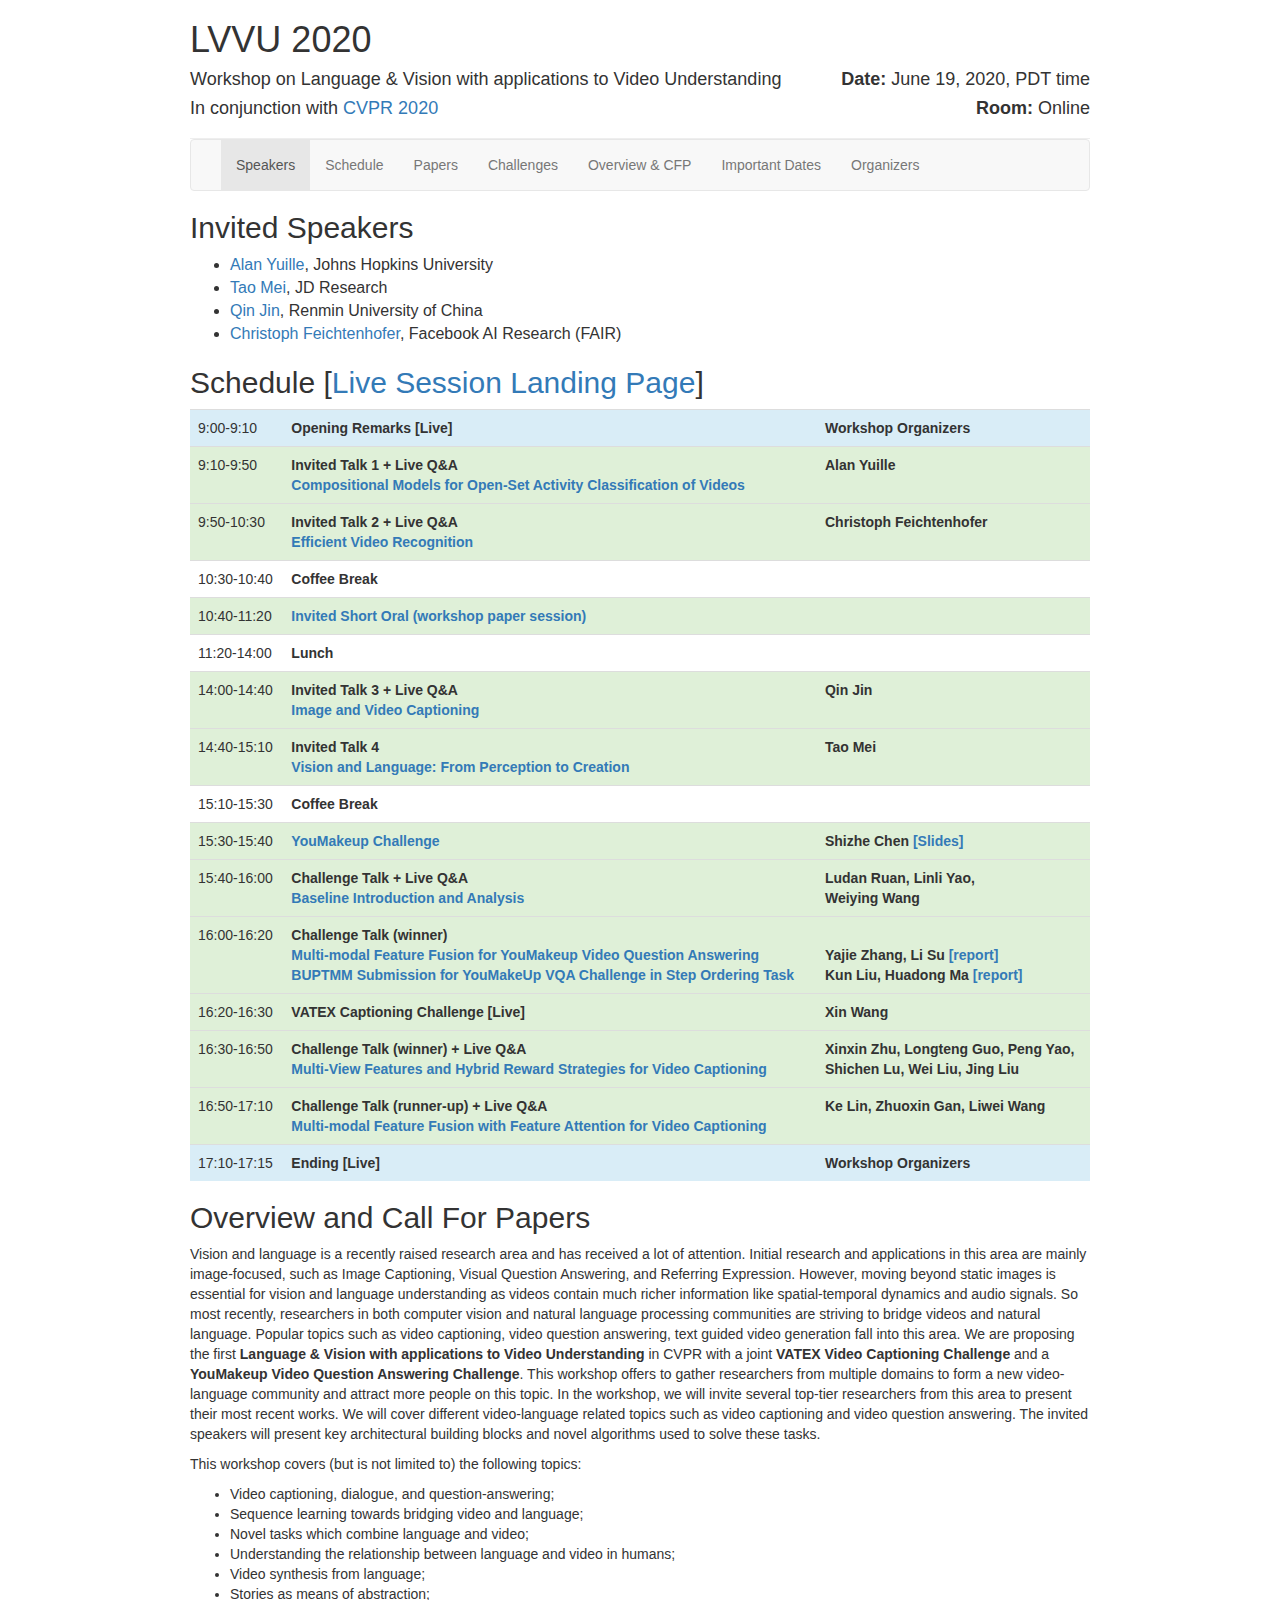
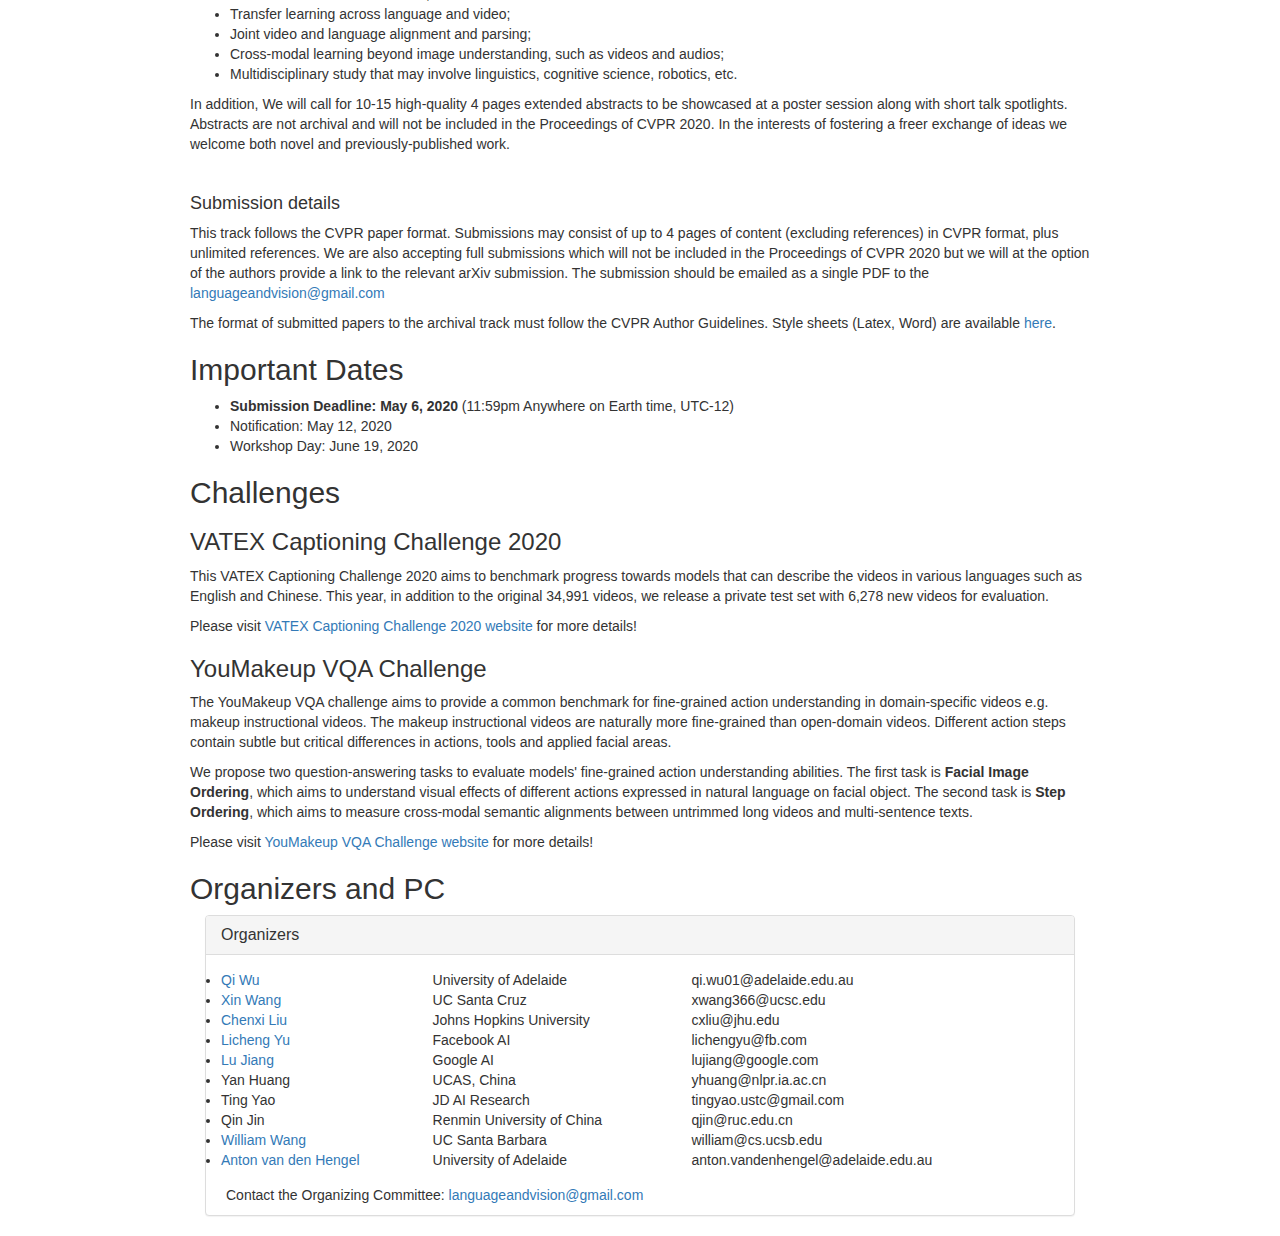
<file: index.html>
<!DOCTYPE html>
    <meta charset="UTF-8">
  <title>LVVU 2020</title>

  <meta name="viewport" content="width=device-width, initial-scale=1">
  <link rel="stylesheet" href="https://maxcdn.bootstrapcdn.com/bootstrap/3.3.7/css/bootstrap.min.css">
  <script src="https://ajax.googleapis.com/ajax/libs/jquery/3.3.1/jquery.min.js"></script>
  <script src="https://maxcdn.bootstrapcdn.com/bootstrap/3.3.7/js/bootstrap.min.js"></script>
  </head>
  <body>

  <section class="page-header" style="width:900px;margin: auto; background-color:white">

      <h1 class="project-name">LVVU 2020</h1>
      <h4 class="project-tagline">Workshop on Language & Vision with applications to Video Understanding<div style="float: right; clear: right;"><b>Date:</b> June 19, 2020, PDT time</div> </h4>
<h4  class="project-tagline">In conjunction with <a href="http://cvpr2020.thecvf.com/">CVPR 2020</a> <div style="float: right; clear: right;"><b>Room:</b> Online</div> </h4>
<!-- <br>&nbsp;&nbsp;&nbsp;&nbsp; -->


  </section>

  <section style="width:900px;margin: auto;  background-color:white">
  <!-- Static navbar -->
      <nav class="navbar navbar-default">
        <div class="container-fluid">
          <div class="navbar-header">
            <butfton type="button" class="navbar-toggle collapsed" data-toggle="collapse" data-target="#navbar" aria-expanded="false" aria-controls="navbar">
              <span class="sr-only">Toggle navigation</span>
              <span class="icon-bar"></span>
              <span class="icon-bar"></span>
              <span class="icon-bar"></span>
            </button>

          </div>
          <div id="navbar" class="navbar-collapse collapse">
            <ul class="nav navbar-nav">
              <li class="active"><a href="#invitedSpeakers">Speakers</a></li>
	           <li><a href="#schedule">Schedule</a></li>
             <li><a href="https://languageandvision.github.io/ws/index.html">Papers</a></li>
              <li><a href="#challenges">Challenges</a></a></li>
              <li><a href="#overview">Overview & CFP</a></a></li>
              <!-- <li><a href="#submission-info">Submission</a></li> -->
         <li><a href="#important-dates">Important Dates</a></li>
              <li><a href="#organizers">Organizers</a></li>
         <!-- <li><a href="#pastworkshops">Past Workshops</a></li> -->
         </ul>
            </div><!--/.nav-collapse -->
        </div><!--/.container-fluid -->
      </nav>

   </section>

   <section class="main-content" style="width:900px;margin: auto;  background-color:white">


<a id="invitedSpeakers" class="anchor" href="#invitedSpeakers" aria-hidden="true"><span class="octicon octicon-link"></span></a><h2>Invited Speakers</h2>

<font size=3>

<ul>
<li><a href="http://www.cs.jhu.edu/~ayuille/">Alan Yuille</a>, Johns Hopkins University</li>
<li><a href="https://taomei.me/">Tao Mei</a>, JD Research</li>
<li><a href="http://jin-qin.com/">Qin Jin</a>, Renmin University of China</li>
<li><a href="https://feichtenhofer.github.io/">Christoph Feichtenhofer</a>, Facebook AI Research (FAIR)</li>
</ul>
</font>

<a id="schedule" class="anchor" href="#schedule" aria-hidden="true"><span class="octicon octicon-link"></span></a>

<a id="schedule" class="anchor" href="#schedule" aria-hidden="true"><span class="octicon octicon-link"></span></a><h2>Schedule [<a href="http://cvpr20.com/language-vision-for-video-understanding/">Live Session Landing Page</a>]</h2>
<table class="table" style="width:100%">
      <tr class="info">
        <td>9:00-9:10</td>
        <td><strong>Opening Remarks [Live]</strong></td> 
        <td><strong>Workshop Organizers</strong></td>
      </tr>
  
      <tr class="success">
        <td>9:10-9:50</td>
        <td><strong>Invited Talk 1 + Live Q&A 
        <br> <a href="https://youtu.be/iiXeIfnISy4"> Compositional Models for Open-Set Activity Classification of Videos </a> </strong></td> 
        <td><strong> Alan Yuille </a></strong></td>
      </tr>

      <tr class="success">
        <td>9:50-10:30</td>
        <td><strong>Invited Talk 2 + Live Q&A
          <br><a href="https://youtu.be/3Kya9e13fNE">Efficient Video Recognition</a></strong></td> 
        <td><strong>Christoph Feichtenhofer</strong></td>
      </tr>

      <tr>
        <td>10:30-10:40</td>
        <td><strong>Coffee Break</strong></td> 
        <td> </td>
      </tr>
	
	<tr class="success">
        <td>10:40-11:20</td>
        <td><strong> <a href="https://languageandvision.github.io/ws/index.html"> Invited Short Oral (workshop paper session) </a></strong></td>
        <td></td>
      </tr>

      <tr>
        <td>11:20-14:00</td>
        <td><strong>Lunch</strong></td> 
        <td> </td>
      </tr>

      <tr class="success">
        <td>14:00-14:40</td>
        <td><strong>Invited Talk 3 + Live Q&A
          <br><a href="https://youtu.be/478i73z1GAA">Image and Video Captioning</a></strong></td>
        <td><strong>Qin Jin</strong></td>
        
      </tr>

      <tr class="success">
        <td>14:40-15:10</td>
        <td><strong>Invited Talk 4
          <br><a href="https://youtu.be/UuO1N-HFlew">Vision and Language: From Perception to Creation</a></strong></td>
        <td><strong>Tao Mei</strong></td>
      </tr>

      <tr>
        <td>15:10-15:30</td>
        <td><strong>Coffee Break</strong></td> 
        <td> </td>
      </tr>

      <tr class="success">
        <td>15:30-15:40</td>
        <td><strong><a href="https://youtu.be/q6lZgwAslRs">YouMakeup Challenge</a></strong></td>                      
        <td><strong>Shizhe Chen <a href="https://drive.google.com/file/d/1b8YZq4Enek7jYZcJXxhGU4OqF49joAy_/view?usp=sharing">[Slides]</a></strong></td>
      </tr>

      <tr class="success">
        <td>15:40-16:00</td>
        <td><strong>Challenge Talk + Live Q&A
          <br><a href="https://youtu.be/gJz8JgiC0vo">Baseline Introduction and Analysis</a></strong></td> 
        <td><strong> Ludan Ruan, Linli Yao,<br> Weiying Wang</strong></td>
      </tr>

      <tr class="success">
        <td>16:00-16:20</td>
        <td><strong>Challenge Talk (winner)
          <br><a href="https://youtu.be/oRCGmWopV-A">Multi-modal Feature Fusion for YouMakeup Video Question Answering</a></strong>
          <strong><br><a href="https://youtu.be/oRCGmWopV-A?t=14m21s">BUPTMM Submission for YouMakeUp VQA Challenge in Step Ordering Task</a></strong>
        </td>
        <td><br><strong>Yajie Zhang, Li Su <a href="https://languageandvision.github.io/ws/files/youmakeup_acdart.pdf">[report]</a>
          <br>Kun Liu, Huadong Ma <a href="https://languageandvision.github.io/ws/files/youmakeup_buptmm.pdf">[report]</a></strong></td>
      </tr>

	<tr class="success">
        <td>16:20-16:30</td>
        <td><strong>VATEX Captioning Challenge [Live]</strong></td>                      
        <td><strong>Xin Wang</strong></td>
      </tr>

      <tr class="success">
        <td>16:30-16:50</td>
        <td><strong>Challenge Talk (winner) + Live Q&A
          <br><a href="https://youtu.be/dzjwQIROhcg">Multi-View Features and Hybrid Reward Strategies for Video Captioning</a></strong></td> 
        <td><strong>Xinxin Zhu, Longteng Guo, Peng Yao, <br>Shichen Lu, Wei Liu, Jing Liu</strong></td>
      </tr>

      <tr class="success">
        <td>16:50-17:10</td>
        <td><strong>Challenge Talk (runner-up) + Live Q&A
          <br><a href="https://youtu.be/jDZBek1kMeU">Multi-modal Feature Fusion with Feature Attention for Video Captioning</a></strong></td> 
        <td><strong>Ke Lin, Zhuoxin Gan, Liwei Wang</strong></td>
      </tr>
	
      <tr class="info">
        <td>17:10-17:15</td>
        <td><strong>Ending [Live]</strong></td>
        <td><strong>Workshop Organizers</strong></td>
      </tr>

      

    </table>

<!-- <font size=3>
<ul>
<li><a href="https://aclweb.org/anthology/papers/W/W19/W19-1607/">SpatialNet: A Declarative Resource for Spatial Relations</a> <b>(Best Paper)</b><br><i><font size=2>Morgan Ulinski, Bob Coyne and Julia Hirschberg</font></i></li>
<li><a href="https://aclweb.org/anthology/papers/W/W19/W19-1605/">Multi-modal Discriminative Model for Vision-and-Language Navigation </a><b>(Best Paper)</b><br><i><font size=2>Haoshuo Huang, Vihan Jain, Harsh Mehta, Jason Baldridge and Eugene Ie </font></i></li>
<li><a href="https://aclweb.org/anthology/papers/W/W19/W19-1601/">Corpus of Multimodal Interaction for collaborative planning</a><br><i><font size=2>Miltiadis Marios Katsakioris, Helen Hastie, Ioannis Konstas and Atanas Laskov </font></i></li>
<li><a href="https://aclweb.org/anthology/papers/W/W19/W19-1602/">¿Es un plátano? Exploring the Application of a Physically Grounded Language Acquisition System to Spanish</a><br><i><font size=2>Caroline Kery, Cynthia Matuszek and Francis Ferraro</font></i></li>
<li><a href="https://aclweb.org/anthology/papers/W/W19/W19-1604/">Learning from Implicit Information in Natural Language Instructions for Robotic Manipulations</a><br><i><font size=2>Ozan Arkan Can, Pedro Zuidberg Dos Martires, Andreas Persson, Julian Gaal, Amy Loutfi, Luc De Raedt, Deniz Yuret and Alessandro Saffiotti </font></i></li>
<li><a href="https://aclweb.org/anthology/papers/W/W19/W19-1606/">Semantic Spatial Representation: a unique representation of an environment based on an ontology for robotic applications</a><br><i><font size=2>Guillaume Sarthou, Aurélie Clodic and Rachid Alami</font></i></li>
<li><a href="https://aclweb.org/anthology/papers/W/W19/W19-1603/">From Virtual to Real: A Framework for Verbal Interaction with Robots</a><br><i><font size=2>Eugene Joseph</font></i></li>
<li><a href="https://aclweb.org/anthology/papers/W/W19/W19-1608/">What a neural language model tells us about spatial relations</a><br><i><font size=2>Mehdi Ghanimifard and Simon Dobnik</font></i></li>
</ul>
</font>

<br><font size=5><b>Cross Submissions</b></font>
<font size=3>
<ul>
<li><a href="nonarchival/pillai.pdf" target="_blank">Deep Learning for Category-Free Grounded Language Acquisition</a><br><i><font size=2>Nisha Pillai, Francis Ferraro and Cynthia Matuszek</font></i></li>
<li><a href="https://arxiv.org/abs/1905.04655" target="_blank">Improving Natural Language Interaction with Robots Using Advice</a><br><i><font size=2>Nikhil Mehta and Dan Goldwasser</font></i></li>
<li><a href="https://arxiv.org/abs/1904.01650" target="_blank">Improving Robot Success Detection using Static Object Data</a><br><i><font size=2>Rosario Scalise, Jesse Thomason, Yonatan Bisk and Siddhartha Srinivasa</font></i></li>
<li><a href="https://arxiv.org/abs/1904.07165" target="_blank">Learning to Generate Unambiguous Spatial Referring Expressions for Real-World Environments</a><br><i><font size=2>Fethiye Irmak Dogan, Sinan Kalkan and Iolanda Leite</font></i></li>
<li>Learning to Ground Language to Temporal Logical Form<br><i><font size=2>Roma Patel, Stefanie Tellex and Ellie Pavlick</font></i></li>
<li><a href="https://arxiv.org/abs/1904.04195" target="_blank">Learning to Navigate Unseen Environments: Back Translation with Environmental Dropout</a><br><i><font size=2>Hao Tan, Licheng Yu and Mohit Bansal</font></i></li>
<li>Learning to Parse Grounded Language using Reservoir Computing<br><i><font size=2>Xavier Hinaut and Michael Spranger</font></i></li>
<li><a href="https://arxiv.org/abs/1811.10092">Reinforced Cross-Modal Matching and Self-Supervised Imitation Learning for Vision-Language Navigation</a><br><i><font size=2>Xin Wang, Qiuyuan Huang, Asli Celikyilmaz, Jianfeng Gao, Dinghan Shen, Yuan-Fang Wang, William Yang Wang and Lei Zhang</font></i></li>
<li><a href="nonarchival/multirobot_dialog.pdf" target="_blank">A Research Platform for Multi-Robot Dialogue with Humans</a><br><i><font size=2>Matthew Marge, Stephen Nogar, Cory Hayes, Stephanie M. Lukin, Jesse Bloecker, Eric Holder and Clare Voss</font></i></li>
<li>From Spatial Relations to Spatial Configurations<br><i><font size=2>Soham Dan, Parisa Kordjamshidi, Julia Bonn, Archna Bhatia, Martha Palmer and Dan Roth</font></i></li>
<li><a href="https://arxiv.org/abs/1903.02547">Tactical Rewind: Self-Correction via Backtracking in Vision-and-Language Navigation</a><br><i><font size=2>Liyiming Ke, Xiujun Li, Yonatan Bisk, Ari Holtzman, Zhe Gan, Jingjing Liu, Jianfeng Gao, Yejin Choi and Siddhartha Srinivasa</font></i></li>
<li><a href="https://arxiv.org/abs/1904.05521v2" target="_blank">UniVSE: Robust Visual Semantic Embeddings via Structured Semantic Representations</a><br><i><font size=2>Hao Wu, Jiayuan Mao, Yufeng Zhang, Yuning Jiang, Lei Li, Weiwei Sun and Wei-Ying Ma</font></i></li>
</ul>
</font> -->





<h2 id="overview" class="anchor" aria-hidden="True" href="#overview">Overview and Call For Papers</h2>

<p>
Vision and language is a recently raised research area and has received a lot of attention. Initial research and applications in this area are mainly image-focused, such as Image Captioning, Visual Question Answering, and Referring Expression. However, moving beyond static images is essential for vision and language understanding as videos contain much richer information like spatial-temporal dynamics and audio signals. So most recently, researchers in both computer vision and natural language processing communities are striving to bridge videos and natural language. Popular topics such as video captioning, video question answering, text guided video generation fall into this area. We are proposing the first <b>Language & Vision with applications to Video Understanding</b> in CVPR with a joint <b>VATEX Video Captioning Challenge</b> and a <b>YouMakeup Video Question Answering Challenge</b>. This workshop offers to gather researchers from multiple domains to form a new video-language community and attract more people on this topic. In the workshop, we will invite several top-tier researchers from this area to present their most recent works. We will cover different video-language related topics such as video captioning and video question answering. The invited speakers will present key architectural building
blocks and novel algorithms used to solve these tasks.</p>

<p>This workshop covers (but is not limited to) the following topics: </p>

<ul>
<li> Video captioning, dialogue, and question-answering; </li>
<li> Sequence learning towards bridging video and language; </li>
<li> Novel tasks which combine language and video; </li>
<li> Understanding the relationship between language and video in humans; </li>
<li> Video synthesis from language; </li>
<li> Stories as means of abstraction; </li>
<li> Transfer learning across language and video; </li>
<li> Joint video and language alignment and parsing; </li>
<li> Cross-modal learning beyond image understanding, such as videos and audios; </li>
<li> Multidisciplinary study that may involve linguistics, cognitive science, robotics, etc. </li>
</ul>

<p>In addition, We will call for 10-15 high-quality 4 pages extended abstracts to be showcased at a poster session along with short talk spotlights. Abstracts are not archival and will not be included in the Proceedings of CVPR 2020. In the interests of fostering a freer exchange of ideas we welcome both novel and previously-published work. </p>

<br>
<a id="submission-info" class="anchor" href="#submission-info" aria-hidden="true"><span class="octicon octicon-link"></span></a>
<!--
<h4>Camera-ready details</h4>
Archival track camera-ready papers should be prepared with NAACL style, either 9 pages without references (long papers) or up to 5 pages without references (short papers). Please make submissions via softconf <a href="https://www.softconf.com/naacl2019/splu">here</a> by <b>April 8</b>.
<br/><br/>
Non-archival track camera-ready papers should be uploaded online (e.g., to arxiv), and links to those camera-ready copies sent to the organizing committee at splu-robonlp-2019@googlegroups.com
<br/><br/>
-->

<h4>Submission details</h4>
<p>This track follows the CVPR paper format. Submissions may consist of up to 4 pages of content (excluding references) in CVPR format, plus unlimited references. We are also accepting full submissions which will not be included in the Proceedings of CVPR 2020 but we will at the option of the authors provide a link to the relevant arXiv submission. The submission should be emailed as a single PDF to the <a href="mailto:languageandvision@gmail.com">languageandvision@gmail.com</a></p>

<p>The format of submitted papers to the archival track must follow the CVPR Author Guidelines.
Style sheets (Latex, Word) are available <a href="http://cvpr2020.thecvf.com/submission/main-conference/author-guidelines#submission-guidelines" target="_blank">here</a>.


</center>


<!-- <h4><a href="https://www.aclweb.org/adminwiki/index.php?title=Anti-Harassment_Policy">ACL Anti-Harassment Policy</a></h4> -->

 <a id="important-dates" class="anchor" href="#accepted-papers" aria-hidden="true"><span class="octicon octicon-link"></span></a><h2>Important Dates</h2>
<ul>
  <li><b>Submission Deadline: May 6, 2020</b> (11:59pm Anywhere on Earth time, UTC-12)</li>
  <li>Notification: May 12, 2020</li>
  <li>Workshop Day: June 19, 2020</li>
</ul>


<a id="challenges" class="anchor" href="#challenges" aria-hidden="true"><span class="octicon octicon-link"></span></a><h2>Challenges</h2>
<h3>VATEX Captioning Challenge 2020</h3>
<p>This VATEX Captioning Challenge 2020 aims to benchmark progress towards models that can describe the videos in various languages such as English and Chinese. This year, in addition to the original 34,991 videos, we release a private test set with 6,278 new videos for evaluation.</p>
<p>Please visit <a href="https://eric-xw.github.io/vatex-website/captioning_2020.html">VATEX Captioning Challenge 2020 website</a> for more details!</p>

<h3>YouMakeup VQA Challenge</h3>
<p>The YouMakeup VQA challenge aims to provide a common benchmark for fine-grained action understanding in domain-specific videos e.g. makeup instructional videos. The makeup instructional  videos are naturally more fine-grained than open-domain videos. Different action steps contain subtle but critical differences in actions, tools and applied facial areas. </p>
<p>We propose two question-answering tasks to evaluate models' fine-grained action understanding abilities.
The first task is <b>Facial Image Ordering</b>, which aims to understand visual effects of different actions expressed in natural language on facial object.
The second task is <b>Step Ordering</b>, which aims to measure cross-modal semantic alignments between untrimmed long videos and multi-sentence texts.</p>
<p>Please visit <a href="https://languageandvision.github.io/youmakeup_vqa/index.html">YouMakeup VQA Challenge website</a> for more details!</p>


<a id="organizers" class="anchor" href="#organizers" aria-hidden="true"><span class="octicon octicon-link"></span></a>

<h2>Organizers and PC</h2>
<div class="container" style="width:900px;margin: auto;">
  <div class="panel panel-default">
    <div class="panel-heading">
      <h4 class="panel-title">
        Organizers
      </h4>
    </div>
    <div id="collapse1">
      <div class="panel-body">
          <table cellspacing="0" cellpadding="0" style="width:100%">
         
          <tr>
          <td><li><a href="http://www.qi-wu.me/">Qi Wu</a></td>
          <td>University of Adelaide</li></td>
          <td>qi.wu01@adelaide.edu.au</td>
          </tr>

          <tr>
          <td><li><a href="https://eric-xw.github.io/"> Xin Wang</a></td>
          <td>UC Santa Cruz</li></td>
          <td>xwang366@ucsc.edu</td>
          </tr>

          <tr>
          <td><li><a href="https://www.cs.jhu.edu/~cxliu/"> Chenxi Liu</a></td>
          <td>Johns Hopkins University</li></td>
          <td>cxliu@jhu.edu</td>
          </tr>

          <tr>
          <td><li><a href="https://www.cs.unc.edu/~licheng/"> Licheng Yu</a></td>
          <td>Facebook AI</li></td>
          <td>lichengyu@fb.com</td>
          </tr>

          <tr>
          <td><li><a href="https://www.cs.cmu.edu/~lujiang/"> Lu Jiang</a></td>
          <td>Google AI</li></td>
          <td>lujiang@google.com</td>
          </tr>

          <tr>
          <td><li> Yan Huang</a></td>
          <td>UCAS, China</li></td>
          <td>yhuang@nlpr.ia.ac.cn</td>
          </tr>

          <tr>
          <td><li> Ting Yao</a></td>
          <td>JD AI Research</li></td>
          <td>tingyao.ustc@gmail.com</td>
          </tr>

          <tr>
          <td><li>Qin Jin</a></td>
          <td>Renmin University of China</li></td>
          <td>qjin@ruc.edu.cn</td>
          </tr>

          <tr>
          <td><li><a href="https://sites.cs.ucsb.edu/~william/"> William Wang</a></td>
          <td>UC Santa Barbara</li></td>
          <td>william@cs.ucsb.edu</td>
          </tr>

          <tr>
          <td><li><a href="https://cs.adelaide.edu.au/~hengel/"> Anton van den Hengel</a></td>
          <td>University of Adelaide</li></td>
          <td>anton.vandenhengel@adelaide.edu.au</td>
          </tr>


          
          
          
          </table>

      </div>
    </div>
    <p style="margin-left: 20px;">Contact the Organizing Committee: <a href="mailto:languageandvision@gmail.com">languageandvision@gmail.com</a></p>
  </div>

  <!-- Contact Organizing Committee:<a href="mailto:splu-robonlp-2019@googlegroups.com?Subject=SpLU-RoboNLP" target="_top"> splu-robonlp-2019@googlegroups.com </a> </p> -->
  
<!--   <div class="panel panel-default">
    <div class="panel-heading">
      <h4 class="panel-title">
        Program Committee
      </h4>
    </div>
    <div id="collapse2">
      <div class="panel-body">
        <table cellspacing="0" cellpadding="0" style="width:65%">
	<tr><td><li>Jacob Andreas</td> <td>MIT</td></li> <td> </td></tr>
        <tr><td><li>Angel Chang</td><td>Simon Fraser Univeristy</li></td> <td> </td></tr>
        <tr><td><li>Devendra Chaplot</td><td>CMU</li></td> <td> </td></tr>
        <tr><td><li>Abhishek Das</td><td>Georgia Tech</li></td> <td> </td></tr>
        <tr><td><li>Daniel Fried </td><td>UC Berkeley</li></td> <td> </td></tr>
        <tr><td><li>Zhe Gan</td><td>Microsoft</li></td> <td> </td></tr>
        <tr><td><li>Christopher Kanan</td><td>Rochester Institute of Technology</td></li> <td> </td></tr>
        <tr><td><li>Jiasen Lu</td><td>Georgia Tech</li></td> <td> </td></tr>
        <tr><td><li>Ray Mooney</td><td>University of Texas, Austin </td></li> <td> </td></tr>
        <tr><td><li>Khanh Nguyen</td><td>University of Maryland </td></li> <td> </td></
tr>
        <tr><td><li>Aishwarya Padmakumar</td> <td>University of Texas, Austin </td></li> <td> </td></tr>
	<tr><td><li>Hamid Palangi</td> <td>Microsoft Research</td></li> <td> </td></tr>
        <tr><td><li>Alessandro Suglia</td><td>Heriot-Watt University</td></li> <td> </td></tr>
        <tr><td><li>Shizhe Chen</td><td>Renmin University of China</td></li> <td> </td></tr>
        </table>
      </div>
      <p style="color: #8C1515; margin-left: 20px;">If you are interested in taking a more active part in the workshop, apply to <a href="https://forms.gle/voyxjQLFb8duYM5e7">join the program committee</a>.</p>
    </div>
  </div>
</div>
 -->

<!-- <a id="pastworkshops" class="anchor" href="#pastworkshops" aria-hidden="true"><span class="octicon octicon-link"></span></a>
<h2>Past Workshops</h2>

<p>
<a href="https://spatial-language.github.io/old_SpLU_workshops/SpLU_2018/"> SpLU 2018</a>
</p>
<p><a href=" https://robo-nlp.github.io/2017_index.html"> Robo-NLP 2017</a>
</p>

<h2>Sponsors</h2>
<p><img src="ms_logo_cam.gif" width="25%"></p>
<p><img src="google_logo.png" width="25%"></p>
</section> -->

</body>
</html>
</file>
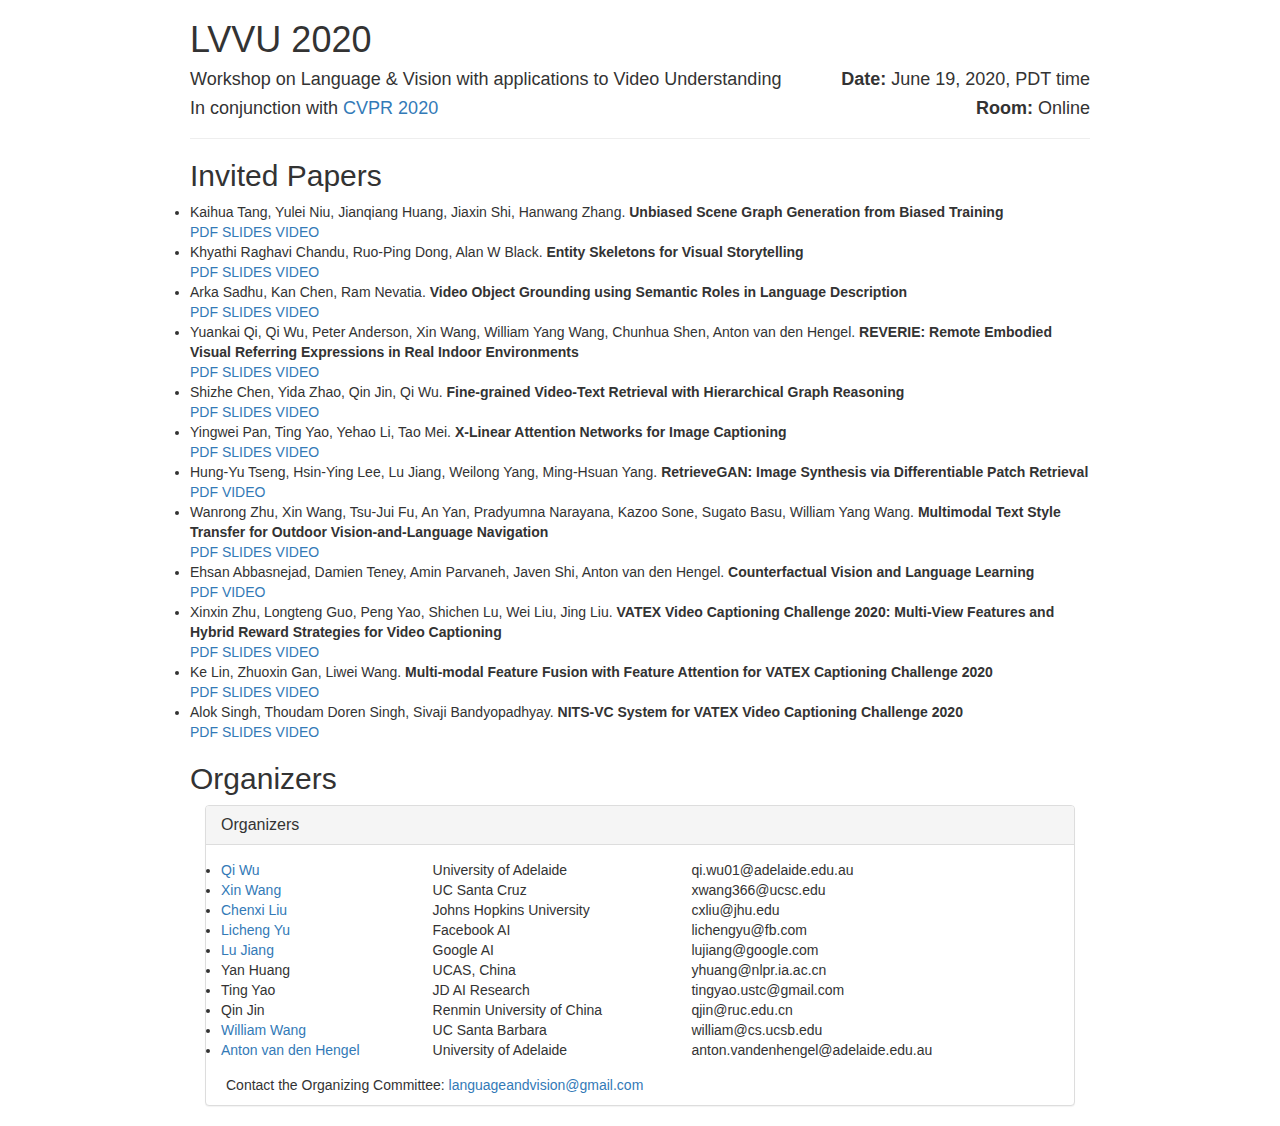
<file: ws/index.html>
<!DOCTYPE html>
    <meta charset="UTF-8">
  <title>LVVU 2020</title>

  <meta name="viewport" content="width=device-width, initial-scale=1">
  <link rel="stylesheet" href="https://maxcdn.bootstrapcdn.com/bootstrap/3.3.7/css/bootstrap.min.css">
  <script src="https://ajax.googleapis.com/ajax/libs/jquery/3.3.1/jquery.min.js"></script>
  <script src="https://maxcdn.bootstrapcdn.com/bootstrap/3.3.7/js/bootstrap.min.js"></script>
  </head>
  <body>

  <section class="page-header" style="width:900px;margin: auto; background-color:white">

      <h1 class="project-name">LVVU 2020</h1>
      <h4 class="project-tagline">Workshop on Language & Vision with applications to Video Understanding<div style="float: right; clear: right;"><b>Date:</b> June 19, 2020, PDT time</div> </h4>
      <h4  class="project-tagline">In conjunction with <a href="http://cvpr2020.thecvf.com/">CVPR 2020</a><div style="float: right; clear: right;"><b>Room:</b> Online</div> </h4>

  </section>



   <section class="main-content" style="width:900px;margin: auto;  background-color:white">

<h2>Invited Papers</h2>
<div class="public-line">
    <div class="line-main">
        <div class="line-pub-info">
            <div><li>Kaihua Tang, Yulei Niu, Jianqiang Huang, Jiaxin Shi, Hanwang Zhang.
            <b>Unbiased Scene Graph Generation from Biased Training</b></li>
            <div class="pdfbib">
                <a href="https://arxiv.org/abs/2002.11949" target="_blank" class="pdfbtn">PDF</a>
                <a href="files/cvpr20_oral_kaihua.pdf" target="_blank" class="pdfbtn">SLIDES</a>
                <a href="https://youtu.be/hqDB45bRv54" target="_blank" class="pdfbtn">VIDEO</a>
            </div>
		    
         	<div><li>Khyathi Raghavi Chandu, Ruo-Ping Dong, Alan W Black.
            <b>Entity Skeletons for Visual Storytelling</b></li>
            <div class="pdfbib">
                <a href="files/entities_vist_camera_ready.pdf" target="_blank" class="pdfbtn">PDF</a>
                <a href="files/vist-talk.pdf" target="_blank" class="pdfbtn">SLIDES</a>
                <a href="https://youtu.be/KuG7ElYAP6U" target="_blank" class="pdfbtn">VIDEO</a>
            </div>
	
		<div><li>Arka Sadhu, Kan Chen, Ram Nevatia.
            <b>Video Object Grounding using Semantic Roles in Language Description</b></li>
            <div class="pdfbib">
                <a href="https://arxiv.org/abs/2003.10606" target="_blank" class="pdfbtn">PDF</a>
                <a href="files/vog_lvvu-slides.pdf" target="_blank" class="pdfbtn">SLIDES</a>
                <a href="https://youtu.be/JmV38XCUoYY" target="_blank" class="pdfbtn">VIDEO</a>
            </div>
			
            <div><li>Yuankai Qi, Qi Wu, Peter Anderson, Xin Wang, William Yang Wang, Chunhua Shen, Anton van den Hengel.
            <b>REVERIE: Remote Embodied Visual Referring Expressions in Real Indoor Environments</b></li>
            <div class="pdfbib">
                <a href="https://arxiv.org/abs/1904.10151" target="_blank" class="pdfbtn">PDF</a>
                <a href="files/91-slides.pdf" target="_blank" class="pdfbtn">SLIDES</a>
                <a href="https://youtu.be/PYOUU3ynMbs" target="_blank" class="pdfbtn">VIDEO</a>
            </div>
            
            <div><li>Shizhe Chen, Yida Zhao, Qin Jin, Qi Wu.
            <b>Fine-grained Video-Text Retrieval with Hierarchical Graph Reasoning</b></li>
            <div class="pdfbib">
                <a href="https://arxiv.org/pdf/2003.00392.pdf" target="_blank" class="pdfbtn">PDF</a>
                <a href="files/2927-slides.pdf" target="_blank" class="pdfbtn">SLIDES</a>
                <a href="https://youtu.be/YAUTAlHGSgo" target="_blank" class="pdfbtn">VIDEO</a>
            </div>
		    
            <div><li>Yingwei Pan, Ting Yao, Yehao Li, Tao Mei.
            <b>X-Linear Attention Networks for Image Captioning</b></li>
            <div class="pdfbib">
                <a href="https://arxiv.org/abs/2003.14080" target="_blank" class="pdfbtn">PDF</a>
                <a href="files/9683-slides.pdf" target="_blank" class="pdfbtn">SLIDES</a>
                <a href="https://youtu.be/dC_YAsftrgE" target="_blank" class="pdfbtn">VIDEO</a>
            </div>
		    
		<div><li>Hung-Yu Tseng, Hsin-Ying Lee, Lu Jiang, Weilong Yang, Ming-Hsuan Yang.
		<b>RetrieveGAN: Image Synthesis via Differentiable Patch Retrieval</b></li></div>
            <div class="pdfbib">
                <a href="files/AICCW2020_ExtendedAbstract_TsengEtAl_RetrieveGANImageSynthesisViaDifferentiablePatchRetrieval.pdf" target="_blank" class="pdfbtn">PDF</a>
                <a href="https://youtu.be/gQK_96J7zT0" target="_blank" class="pdfbtn">VIDEO</a>
		</div>
		    
            <div><li>Wanrong Zhu, Xin Wang, Tsu-Jui Fu, An Yan, Pradyumna Narayana, Kazoo Sone, Sugato Basu, William Yang Wang.
            <b>Multimodal Text Style Transfer for Outdoor Vision-and-Language Navigation</b></li>
            <div class="pdfbib">
                <a href="files/MTST_for_outdoor_VLN.pdf" target="_blank" class="pdfbtn">PDF</a>
                <a href="files/MTST_outdoor_VLN.pdf" target="_blank" class="pdfbtn">SLIDES</a>
                <a href="https://www.youtube.com/watch?v=WP1sBJqu8Dc" target="_blank" class="pdfbtn">VIDEO</a>
            </div>
            
            <div><li>Ehsan Abbasnejad, Damien Teney, Amin Parvaneh, Javen Shi, Anton van den Hengel.
            <b>Counterfactual Vision and Language Learning</b></li>
            <div class="pdfbib">
                <a href="http://openaccess.thecvf.com/content_CVPR_2020/papers/Abbasnejad_Counterfactual_Vision_and_Language_Learning_CVPR_2020_paper.pdf" target="_blank" class="pdfbtn">PDF</a>
                <a href="https://youtu.be/AJFZ98gL95E" target="_blank" class="pdfbtn">VIDEO</a>
            </div>
            <!-- ----------------- Challenge papers ------------------ -->
            <div><li>Xinxin Zhu, Longteng Guo, Peng Yao, Shichen Lu, Wei Liu, Jing Liu.
            <b>VATEX Video Captioning Challenge 2020: Multi-View Features and Hybrid Reward Strategies for Video Captioning</b></li>
            <div class="pdfbib">
                <a href="https://arxiv.org/pdf/1910.11102v3.pdf" target="_blank" class="pdfbtn">PDF</a>
                <a href="files/VATEX-winner.pdf" target="_blank" class="pdfbtn">SLIDES</a>
                <a href="https://www.youtube.com/watch?v=dzjwQIROhcg" target="_blank" class="pdfbtn">VIDEO</a>
            </div>
            <div><li>Ke Lin, Zhuoxin Gan, Liwei Wang.
            <b>Multi-modal Feature Fusion with Feature Attention for VATEX Captioning Challenge 2020</b></li>
            <div class="pdfbib">
                <a href="https://arxiv.org/pdf/2006.03315.pdf" target="_blank" class="pdfbtn">PDF</a>
                <a href="files/vatex_SRCBteam.pptx" target="_blank" class="pdfbtn">SLIDES</a>
                <a href="https://www.youtube.com/watch?v=jDZBek1kMeU" target="_blank" class="pdfbtn">VIDEO</a>
            </div>
            <div><li>Alok Singh, Thoudam Doren Singh, Sivaji Bandyopadhyay.
            <b>NITS-VC System for VATEX Video Captioning Challenge 2020</b></li>
            <div class="pdfbib">
                <a href="https://arxiv.org/pdf/2006.04058.pdf" target="_blank" class="pdfbtn">PDF</a>
                <a href="files/NITS-VC_VATEX.pdf" target="_blank" class="pdfbtn">SLIDES</a>
                <a href="https://www.youtube.com/watch?v=d-mlPPiZ2Pc" target="_blank" class="pdfbtn">VIDEO</a>
            </div>
        </div>
    </div>
</div>


<h2>Organizers</h2>
<div class="container" style="width:900px;margin: auto;">
  <div class="panel panel-default">
    <div class="panel-heading">
      <h4 class="panel-title">
        Organizers
      </h4>
    </div>
    <div id="collapse1">
      <div class="panel-body">
          <table cellspacing="0" cellpadding="0" style="width:100%">
         
          <tr>
          <td><li><a href="http://www.qi-wu.me/">Qi Wu</a></td>
          <td>University of Adelaide</li></td>
          <td>qi.wu01@adelaide.edu.au</td>
          </tr>

          <tr>
          <td><li><a href="https://eric-xw.github.io/"> Xin Wang</a></td>
          <td>UC Santa Cruz</li></td>
          <td>xwang366@ucsc.edu</td>
          </tr>

          <tr>
          <td><li><a href="https://www.cs.jhu.edu/~cxliu/"> Chenxi Liu</a></td>
          <td>Johns Hopkins University</li></td>
          <td>cxliu@jhu.edu</td>
          </tr>

          <tr>
          <td><li><a href="https://www.cs.unc.edu/~licheng/"> Licheng Yu</a></td>
          <td>Facebook AI</li></td>
          <td>lichengyu@fb.com</td>
          </tr>

          <tr>
          <td><li><a href="https://www.cs.cmu.edu/~lujiang/"> Lu Jiang</a></td>
          <td>Google AI</li></td>
          <td>lujiang@google.com</td>
          </tr>

          <tr>
          <td><li> Yan Huang</a></td>
          <td>UCAS, China</li></td>
          <td>yhuang@nlpr.ia.ac.cn</td>
          </tr>

          <tr>
          <td><li> Ting Yao</a></td>
          <td>JD AI Research</li></td>
          <td>tingyao.ustc@gmail.com</td>
          </tr>

          <tr>
          <td><li>Qin Jin</a></td>
          <td>Renmin University of China</li></td>
          <td>qjin@ruc.edu.cn</td>
          </tr>

          <tr>
          <td><li><a href="https://sites.cs.ucsb.edu/~william/"> William Wang</a></td>
          <td>UC Santa Barbara</li></td>
          <td>william@cs.ucsb.edu</td>
          </tr>

          <tr>
          <td><li><a href="https://cs.adelaide.edu.au/~hengel/"> Anton van den Hengel</a></td>
          <td>University of Adelaide</li></td>
          <td>anton.vandenhengel@adelaide.edu.au</td>
          </tr>


          
          
          
          </table>

      </div>
    </div>
    <p style="margin-left: 20px;">Contact the Organizing Committee: <a href="mailto:languageandvision@gmail.com">languageandvision@gmail.com</a></p>
  </div>

  <!-- Contact Organizing Committee:<a href="mailto:splu-robonlp-2019@googlegroups.com?Subject=SpLU-RoboNLP" target="_top"> splu-robonlp-2019@googlegroups.com </a> </p> -->
  
<!--   <div class="panel panel-default">
    <div class="panel-heading">
      <h4 class="panel-title">
        Program Committee
      </h4>
    </div>
    <div id="collapse2">
      <div class="panel-body">
        <table cellspacing="0" cellpadding="0" style="width:65%">
	<tr><td><li>Jacob Andreas</td> <td>MIT</td></li> <td> </td></tr>
        <tr><td><li>Angel Chang</td><td>Simon Fraser Univeristy</li></td> <td> </td></tr>
        <tr><td><li>Devendra Chaplot</td><td>CMU</li></td> <td> </td></tr>
        <tr><td><li>Abhishek Das</td><td>Georgia Tech</li></td> <td> </td></tr>
        <tr><td><li>Daniel Fried </td><td>UC Berkeley</li></td> <td> </td></tr>
        <tr><td><li>Zhe Gan</td><td>Microsoft</li></td> <td> </td></tr>
        <tr><td><li>Christopher Kanan</td><td>Rochester Institute of Technology</td></li> <td> </td></tr>
        <tr><td><li>Jiasen Lu</td><td>Georgia Tech</li></td> <td> </td></tr>
        <tr><td><li>Ray Mooney</td><td>University of Texas, Austin </td></li> <td> </td></tr>
        <tr><td><li>Khanh Nguyen</td><td>University of Maryland </td></li> <td> </td></
tr>
        <tr><td><li>Aishwarya Padmakumar</td> <td>University of Texas, Austin </td></li> <td> </td></tr>
	<tr><td><li>Hamid Palangi</td> <td>Microsoft Research</td></li> <td> </td></tr>
        <tr><td><li>Alessandro Suglia</td><td>Heriot-Watt University</td></li> <td> </td></tr>
        <tr><td><li>Shizhe Chen</td><td>Renmin University of China</td></li> <td> </td></tr>
        </table>
      </div>
      <p style="color: #8C1515; margin-left: 20px;">If you are interested in taking a more active part in the workshop, apply to <a href="https://forms.gle/voyxjQLFb8duYM5e7">join the program committee</a>.</p>
    </div>
  </div>
</div>
 -->

<!-- <a id="pastworkshops" class="anchor" href="#pastworkshops" aria-hidden="true"><span class="octicon octicon-link"></span></a>
<h2>Past Workshops</h2>

<p>
<a href="https://spatial-language.github.io/old_SpLU_workshops/SpLU_2018/"> SpLU 2018</a>
</p>
<p><a href=" https://robo-nlp.github.io/2017_index.html"> Robo-NLP 2017</a>
</p>

<h2>Sponsors</h2>
<p><img src="ms_logo_cam.gif" width="25%"></p>
<p><img src="google_logo.png" width="25%"></p>
</section> -->

</body>
</html>
</file>
